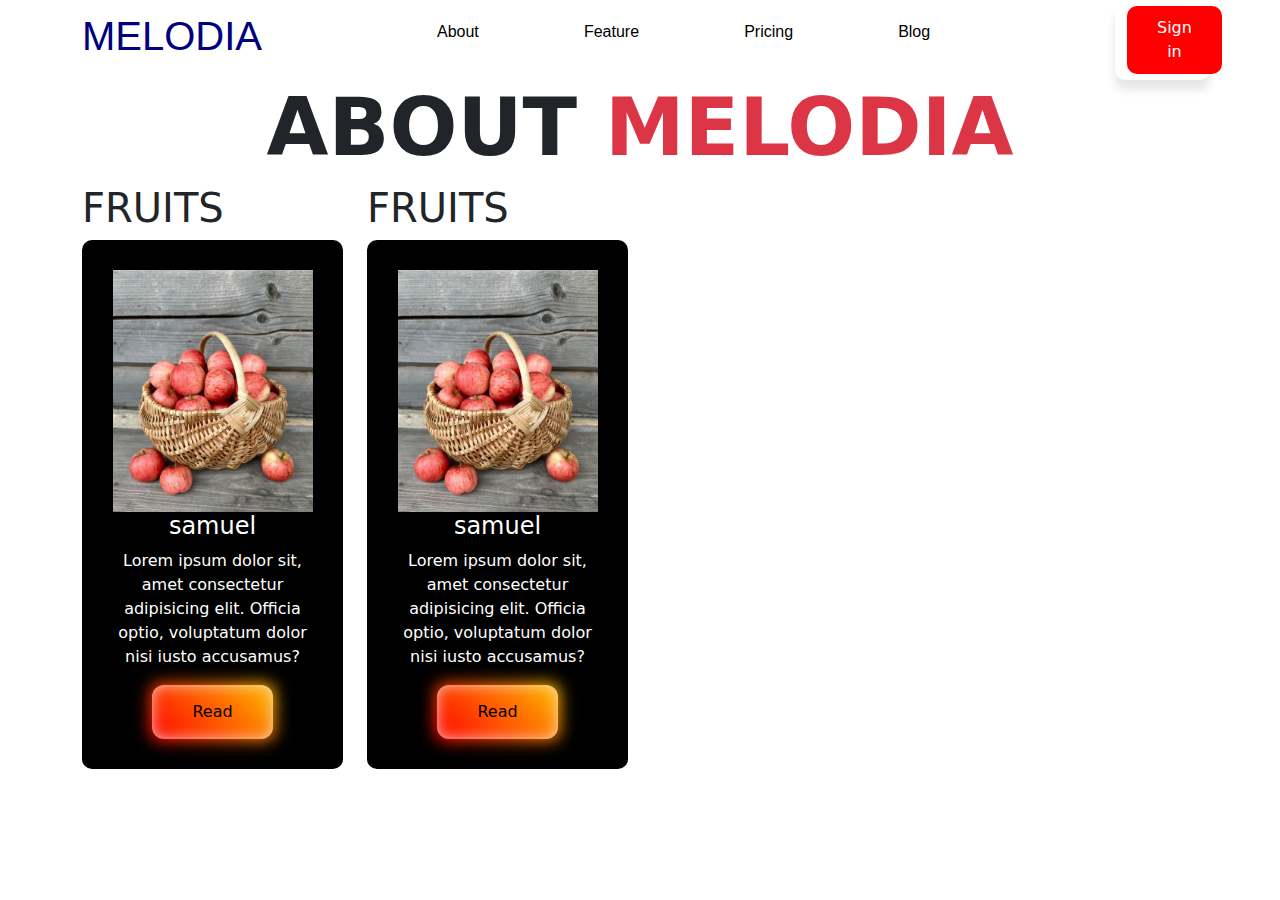
<file: index.html>
<!DOCTYPE html>
<html lang="en">

<head>
    <meta charset="UTF-8">
    <meta name="viewport" content="width=device-width, initial-scale=1.0">
    <title>Document</title>
    <link rel="stylesheet" href="bootstrap-5.3.3-dist/bootstrap-5.3.3-dist/css/bootstrap.min.css">
    <link rel="stylesheet" href="style.css">
</head>

<body>
    <div class="container">
        <div class="nav-bar">
            <div class="row main">
               <div class="col-lg-3 col-sm-12 logo">
                    <h1><a href="#">MELODIA</a></h1>
                </div>
                <div class="col-lg-8 col-sm-12 nav">
                    <ul>
                        <li> <a href="about.html"> About</a></li>
                        <li> <a href="#"> Feature</a></li>
                        <li> <a href="#"> Pricing</a></li>
                        <li> <a href="#">Blog</a></li>
                    </ul>
                </div>
                <div class="btn col-lg-1 col-sm-12 ">
                    <a href="form.html"> <button>Sign in </button></a>
                </div>
            </div>
        </div>
    </div>

    <div class="container">
        <h1 class="text-center fw-bold display-1">ABOUT <span class="text-danger">MELODIA </span> </h1>
        <div class="row">
            <div class="col-lg-3 col-sm-12">
                <h1>FRUITS</h1>
                <div class="card_box">
                    <div class="img_box">
                        <img src="./image/fruit.jpg" alt="">
                    </div>
                    <div class="text_box">
                        <h4>samuel</h4>
                        <p>Lorem ipsum dolor sit, amet consectetur adipisicing elit. Officia optio, voluptatum dolor
                            nisi
                            iusto accusamus?</p>
                    </div>
                    <div class="read_btn">
                        <button>Read</button>
                    </div>
                </div>
            </div>
            <div class="col-lg-3 col-sm-12">
                <h1>FRUITS</h1>
                <div class="card_box">
                    <div class="img_box">
                        <img src="./image/fruit.jpg" alt="">
                    </div>
                    <div class="text_box">
                        <h4>samuel</h4>
                        <p>Lorem ipsum dolor sit, amet consectetur adipisicing elit. Officia optio, voluptatum dolor
                            nisi
                            iusto accusamus?</p>
                    </div>
                    <div class="read_btn">
                        <button>Read</button>
                    </div>
                </div>
            </div>
            

        </div>
    </div>
    <script src="bootstrap-5.3.3-dist/bootstrap-5.3.3-dist/js/bootstrap.min.js"></script>
</body>

</html>
</file>
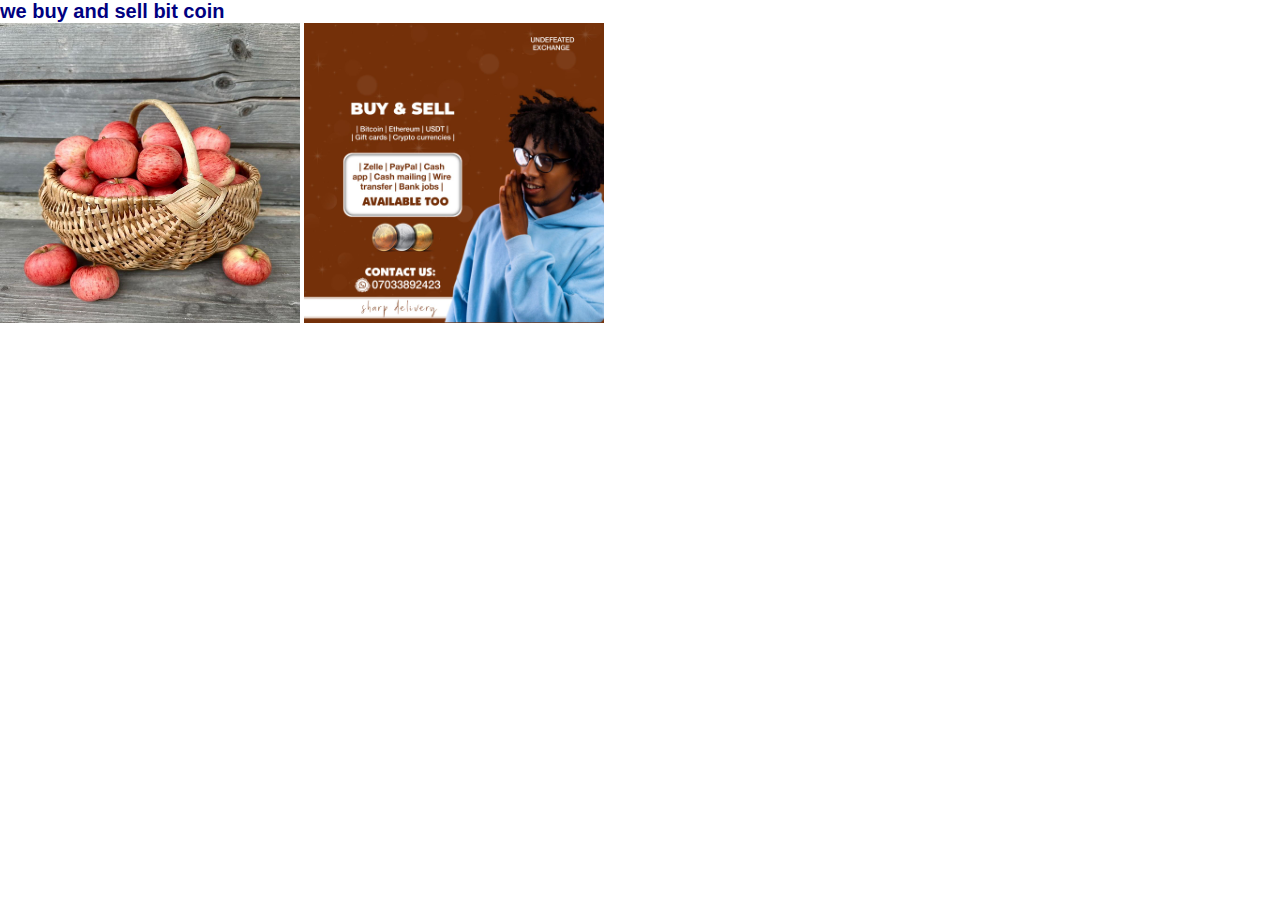
<file: about.html>
<!DOCTYPE html>
<html lang="en">
<head>
    <meta charset="UTF-8">
    <meta name="viewport" content="width=device-width, initial-scale=1.0">
    <title>Document</title>
    <link rel="stylesheet" href="style.css">
    
</head>
<body>
    <div class="about-us">
        <h3>we buy and sell bit coin</h3>
        <img src="./image/fruit.jpg" alt="">
        <img src="./image/trade.jpg" alt="">
    </div>
</body>
</html>
</file>
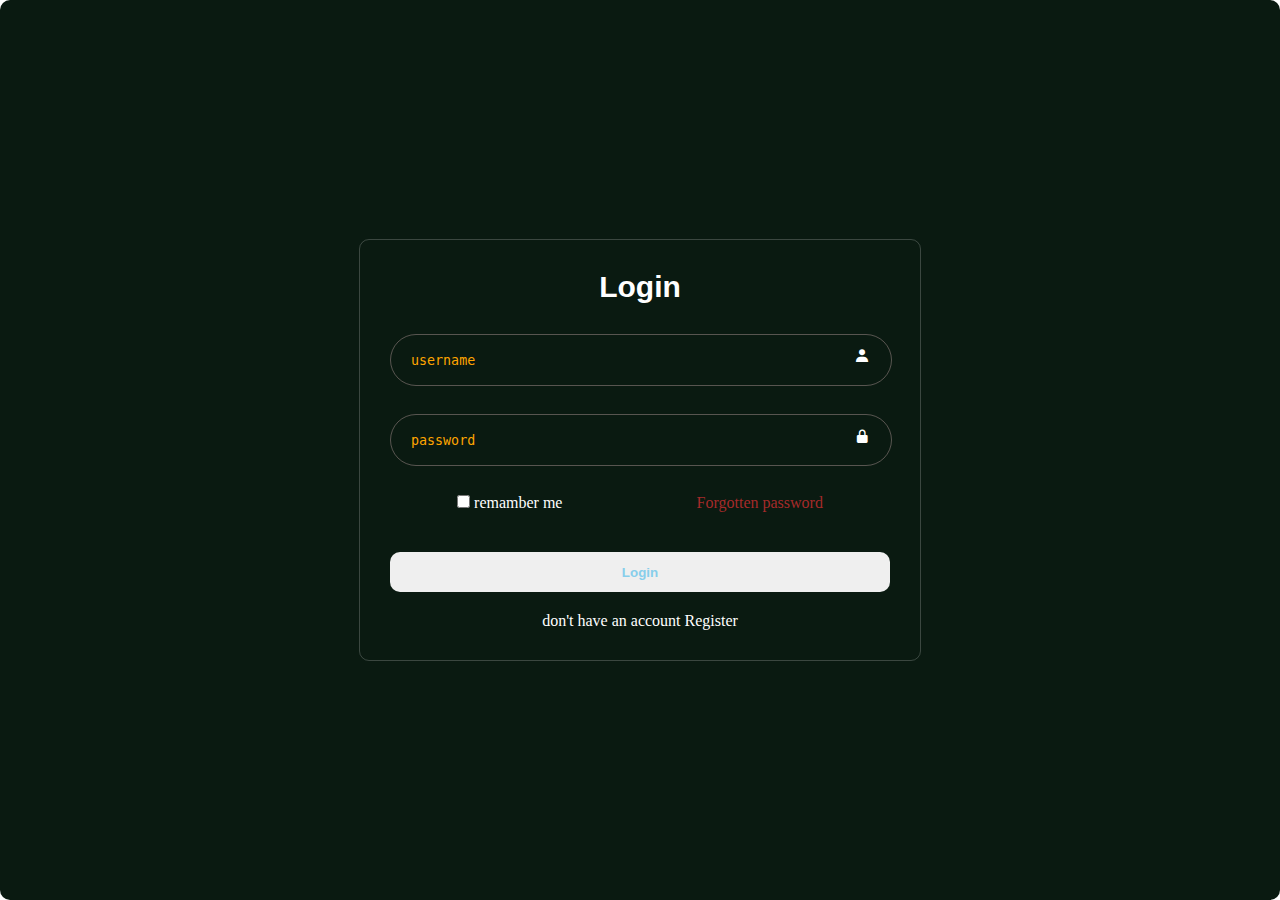
<file: form.html>
<!DOCTYPE html>
<html lang="en">

<head>
    <meta charset="UTF-8">
    <meta name="viewport" content="width=device-width, initial-scale=1.0">
    <title>Document</title>
    <link rel="stylesheet" href="style.css">
    <link href='https://unpkg.com/boxicons@2.1.4/css/boxicons.min.css' rel='stylesheet'>
</head>

<body>
    <div class="form-main">
        <div class="form">
            <form action="">
                <h4>Login</h4>
                <div class="input-btn">
                    <input type="text" placeholder="username" required>
                    <i class='bx bxs-user'></i>
                </div>
                <div class="input-btn">
                    <input type="password" placeholder="password" required> <i class='bx bxs-lock-alt'></i>
                </div>
                <div class="remeber-forgot">
                    <label for=""> <input type="checkbox"> remamber me</label>
                    <a href="#">Forgotten password</a>
                </div>
                <div class="form-btn">
                    <button type="submit">Login</button>
                </div>
                <div class="register">
                    <p>don't have an account <a href="#">Register</a></p>
                </div>

            </form>
        </div>
    </div>
</body>

</html>
</file>
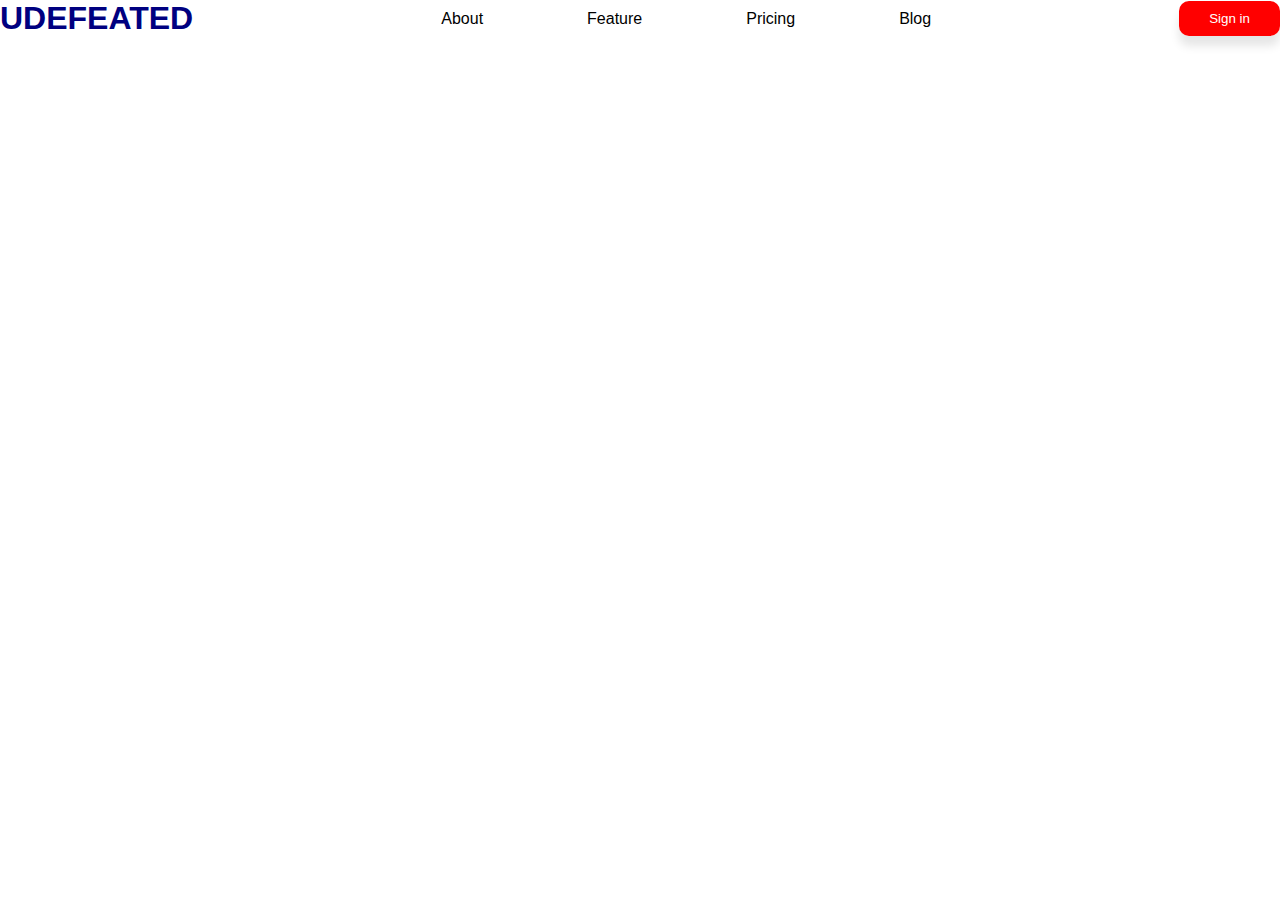
<file: media.html>
<!DOCTYPE html>
<html lang="en">
<head>
    <meta charset="UTF-8">
    <meta name="viewport" content="width=device-width, initial-scale=1.0">
    <title>Document</title>
    <link rel="stylesheet" href="media.css">
    <link rel="stylesheet" href="about.html">
</head>
<body>
    <div class="container">
        <div class="nav-bar">
            <div class="main">
                <div class="logo"><h1><a href="#">UDEFEATED</a></h1></div>
                <div class="nav">
                    <ul>
                        <li> <a href="about.html"> About</a></li>
                        <li> <a href="#"> Feature</a></li>
                        <li> <a href="#"> Pricing</a></li>
                        <li> <a href="#">Blog</a></li>
                    </ul>
                </div>
                <div class="btn">
                   <a href="form.html"> <button>Sign in </button></a>
                </div>
            </div>
        </div>
        
    </div>
    
</body>
</html>
</file>
<file: style.css>
.main{
    display: flex;
    align-items: center;
    justify-content: space-between;
    
}
.logo h1 a{
    text-decoration: none;
    color: navy;
    font-family: Arial, Helvetica, sans-serif;
}

.nav ul li a{
    text-decoration: none;
    color: black;
    font-family: Arial, Helvetica, sans-serif;
    padding: 50px;
}



.nav ul li{
    display: inline-block;
}
.btn button{
    background-color: red;
    color: white;
    border: none;
    padding: 10px 30px 10px 30px;
    border-radius: 10px; 
    transition: 0.5s; 
}

.btn button:hover{
    background-color: black;
    cursor: pointer;
}
.btn{
    box-shadow: 0 10px 10px rgba(0,0,0,0.1);
    border: none;
    border-radius: 10px;
}
.about-us h3{
    color: navy;
    font-family: Arial, Helvetica, sans-serif;
    font-size: 20px;

}
.about-us img{
    width: 300px;
    height: 300px;
}
*{
    margin: 0;
    padding: 0;
}

.form-main{
    display: flex;
    justify-content: center;
    min-height: 100vh;
    align-items: center;
    background-color: rgb(10, 26, 17);
    border-radius: 10px;
}
.form{
    width: 500px;
    color: white;
    border: 1px solid rgba(255,255,255,.2);
    padding: 30px;
    border-radius: 10px;
    
}
.form h4{
    font-size: 30px;
    font-family: Arial, Helvetica, sans-serif;
    text-align: center;
}
.input-btn{
    position: relative;
    width: 100%;
    height: 50px;
    margin: 30px 0px;
}
.input-btn input{
    width: 100%;
    height: 100%;
    background-color: transparent;
    border: none;
    border-radius: 30px;
    border: 1px solid #b49b9b75;

}

.input-btn input::placeholder{
    color: white;
    padding: 20px;
    font-family: monospace;
}
.input-btn input::-webkit-input-placeholder{
    color: orange;
}
.input-btn i{
    position: absolute;
    right: 20px;
    bottom: 40%;
}
.form .remeber-forgot{
    display: flex;
    justify-content: space-around
}

.remeber-forgot label input{
    accent-color: green;
}
.remeber-forgot a{
    text-decoration: none;
    color: brown;
}
.remeber-forgot a:hover{
    text-decoration: underline;
    font-weight: bold;
}
.form .form-btn button{
    width: 100%;
    height: 40px;
    margin-top: 40px;
    border-radius: 10px;
    border: none;
    color: skyblue;
    font-weight: bold;
    cursor: pointer;
}
 
.form .register{
    text-align: center;
    margin-top: 20px;
    
}
.register a{
    color: white;
    text-decoration: none;

}
.register a:hover{
    font-weight: bold;
    color: orange;
}
.img_box img{
    width: 200px;
}
.card_box{
    border-radius: 10px;
     background-color: black;
    padding: 30px;
    text-align: center;
    color: white;
    transition: 3s;
    overflow: hidden;
}

.read_btn button{
    padding: 15px 40px;
    border: none;
    outline: none;
    position: relative;
    z-index: 0;
    border-radius: 12px;
}
.read_btn button::after{
    content: "";
    z-index: -1;
    position: absolute;
    width: 100%;
    height: 100%;
    background-color: #333;
    left: 0;
    top: 0;
    border-radius: 10px;
}
.read_btn button::after {
    content: "";
    background: linear-gradient(45deg, #ff0000, #ff7300, #fffb00, #48ff00, #00ffd5, #002bff, #ff00c8, #ff0000);
    position: absolute;
    top: -2px;
    left: -2px;
    background-size: 600%;
    z-index: -1;
    width: calc(100% + 4px);
    height: calc(100% + 4px);
    filter: blur(8px);
    transition: opacity ;
}
@media (max-width: 500px) {
    .logo h1 a{
        color: red;
        font-size: 90px;
    }
}
</file>
<file: media.css>
@media (max-width: 500px) {
    h1{
        color: red;
    }
}

.main{
    display: flex;
    align-items: center;
    justify-content: space-between;
    
}
.logo h1 a{
    text-decoration: none;
    color: navy;
    font-family: Arial, Helvetica, sans-serif;
}

.nav ul li a{
    text-decoration: none;
    color: black;
    font-family: Arial, Helvetica, sans-serif;
    padding: 50px;
}


.nav ul li{
    display: inline-block;
}
.btn button{
    background-color: red;
    color: white;
    border: none;
    padding: 10px 30px 10px 30px;
    border-radius: 10px; 
    transition: 0.5s; 
}

.btn button:hover{
    background-color: black;
    cursor: pointer;
}
.btn{
    box-shadow: 0 10px 10px rgba(0,0,0,0.1);
    border: none;
    border-radius: 10px;
}
.about-us h3{
    color: navy;
    font-family: Arial, Helvetica, sans-serif;
    font-size: 20px;

}
.about-us img{
    width: 300px;
    height: 300px;
}
*{
    margin: 0;
    padding: 0;
}

.form-main{
    display: flex;
    justify-content: center;
    min-height: 100vh;
    align-items: center;
    background-color: rgb(10, 26, 17);
    border-radius: 10px;
}
.form{
    width: 500px;
    color: white;
    border: 1px solid rgba(255,255,255,.2);
    padding: 30px;
    border-radius: 10px;
    
}
.form h4{
    font-size: 30px;
    font-family: Arial, Helvetica, sans-serif;
    text-align: center;
}
.input-btn{
    position: relative;
    width: 100%;
    height: 50px;
    margin: 30px 0px;
}
.input-btn input{
    width: 100%;
    height: 100%;
    background-color: transparent;
    border: none;
    border-radius: 30px;
    border: 1px solid #b49b9b75;

}

.input-btn input::placeholder{
    color: white;
    padding: 20px;
    font-family: monospace;
}
.input-btn input::-webkit-input-placeholder{
    color: orange;
}
.input-btn i{
    position: absolute;
    right: 20px;
    bottom: 40%;
}
.form .remeber-forgot{
    display: flex;
    justify-content: space-around
}

.remeber-forgot label input{
    accent-color: green;
}
.remeber-forgot a{
    text-decoration: none;
    color: brown;
}
.remeber-forgot a:hover{
    text-decoration: underline;
    font-weight: bold;
}
.form .form-btn button{
    width: 100%;
    height: 40px;
    margin-top: 40px;
    border-radius: 10px;
    border: none;
    color: skyblue;
    font-weight: bold;
    cursor: pointer;
}
 
.form .register{
    text-align: center;
    margin-top: 20px;
    
}
.register a{
    color: white;
    text-decoration: none;

}
.register a:hover{
    font-weight: bold;
    color: orange;
}
</file>
